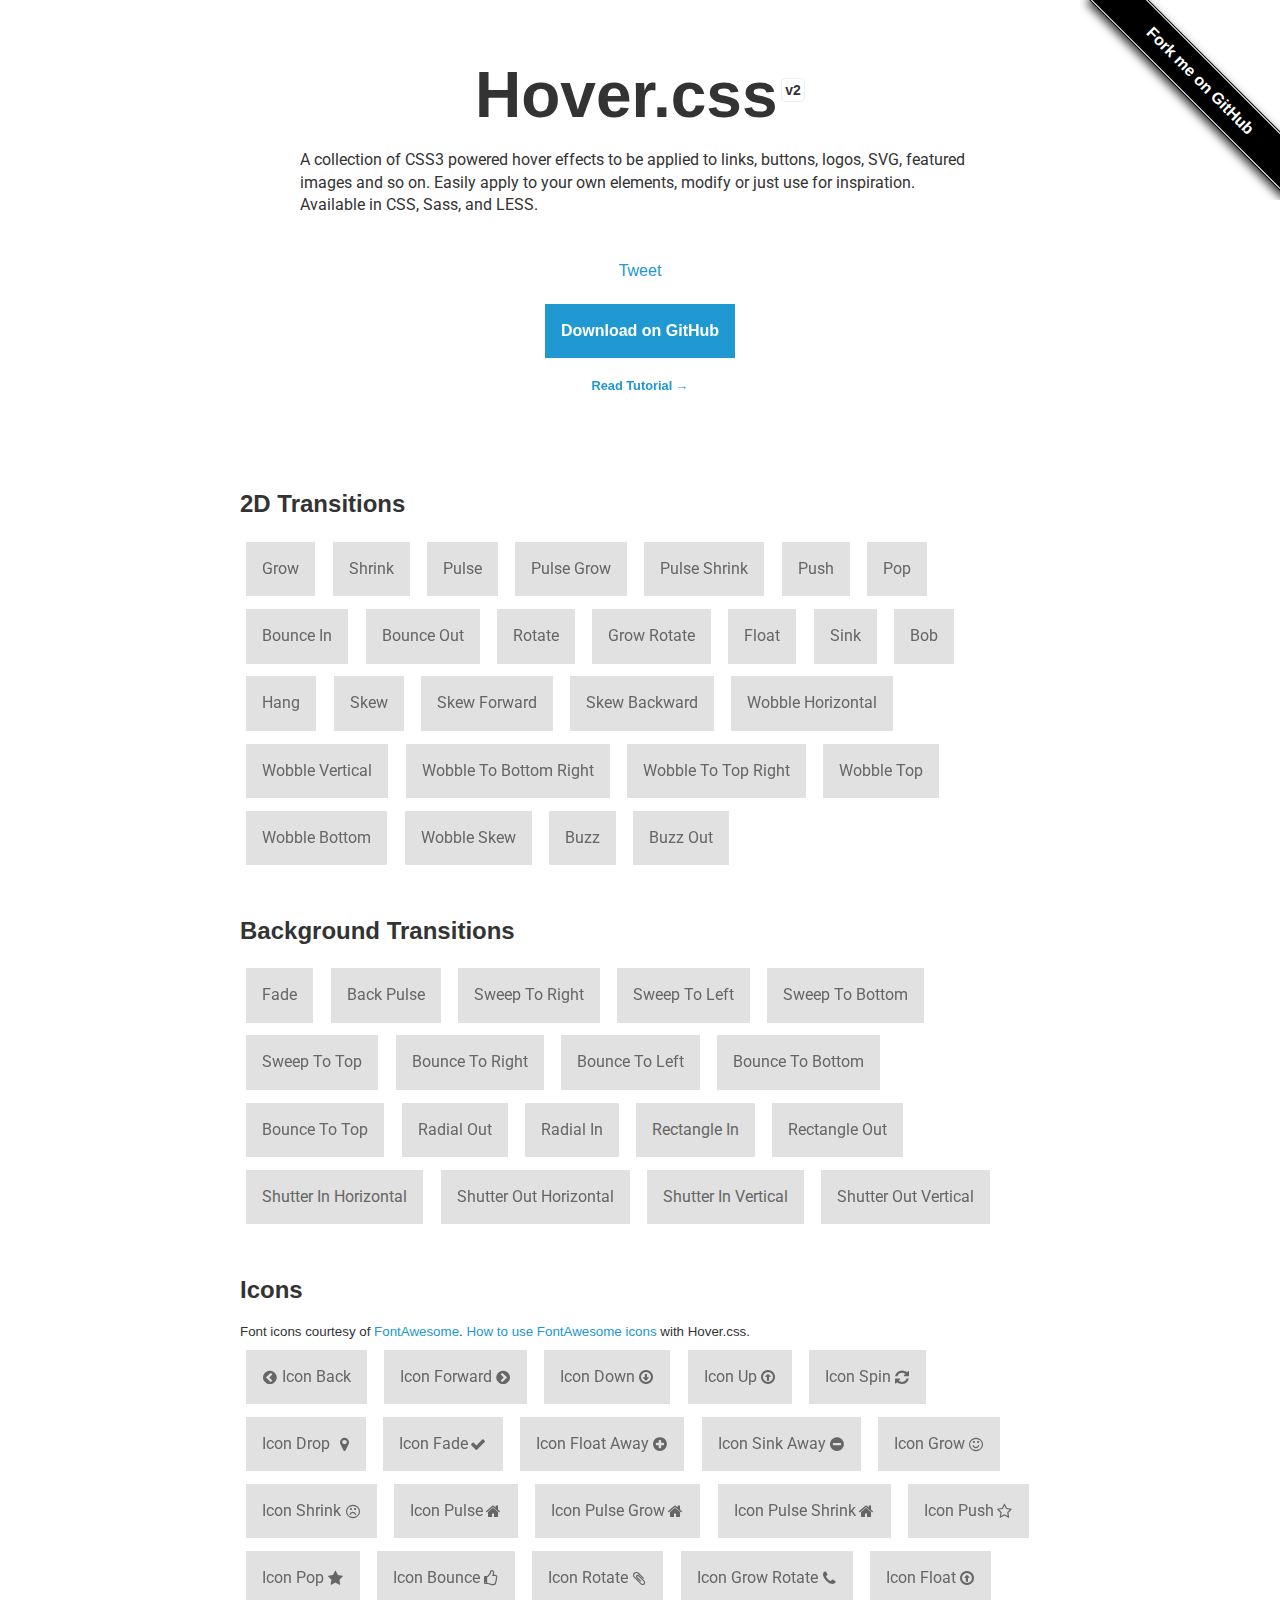
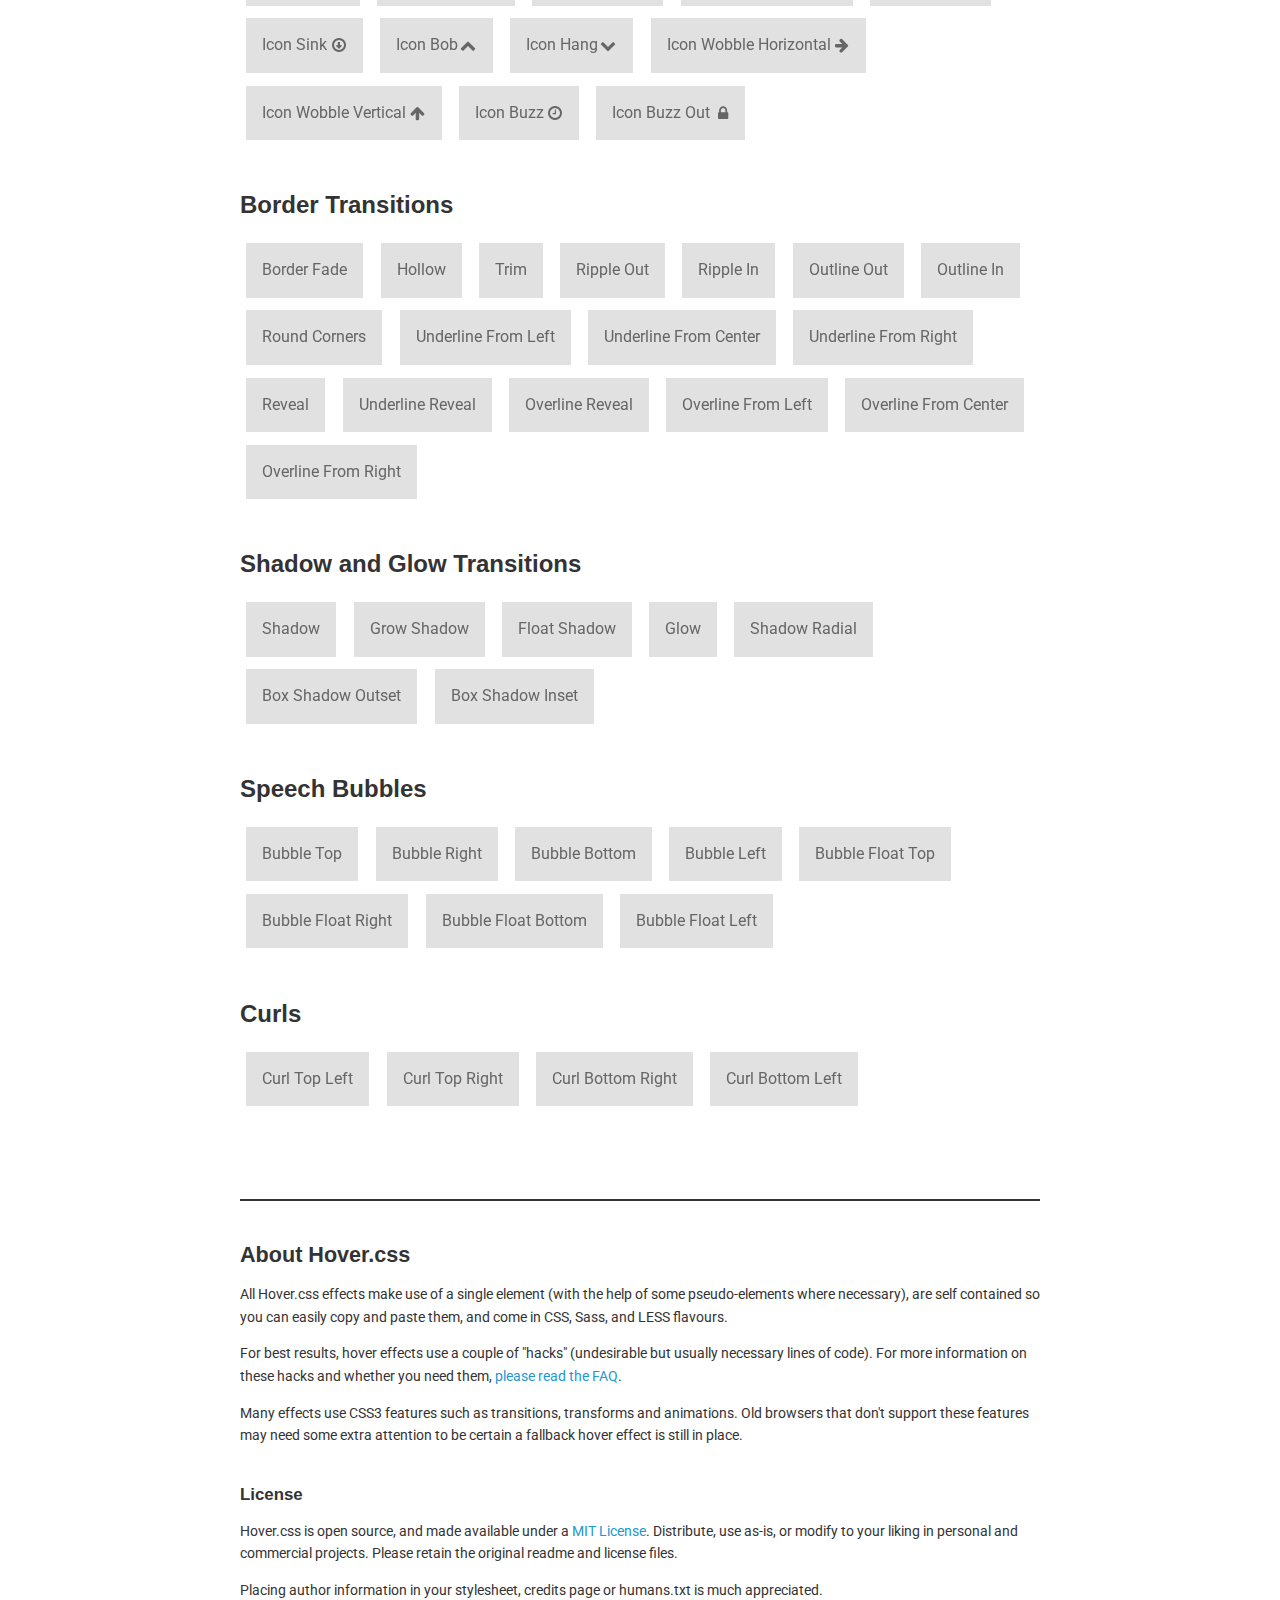
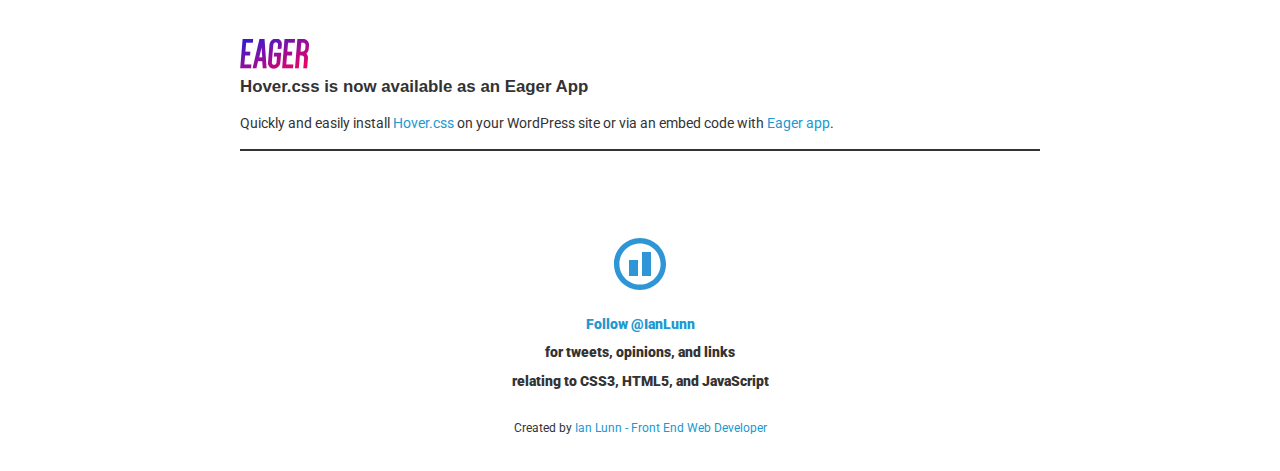
<file: components/hover/index.html>
<!DOCTYPE html>
<html lang="en">
	<head>
		<meta charset="utf-8">
		<meta property="og:image" content="http://ianlunn.github.io/Hover/hover.jpg" />
		<meta property="og:site_name" content="Hover.css"/>
		<meta property="og:title" content="Hover.css - A collection of CSS3 powered hover effects" />
		<title>Hover.css - A collection of CSS3 powered hover effects</title>
		<link href="css/demo-page.css" rel="stylesheet" media="all">
		<link href="css/hover.css" rel="stylesheet" media="all">
		<link href="//maxcdn.bootstrapcdn.com/font-awesome/4.2.0/css/font-awesome.min.css" rel="stylesheet" media="all">
	</head>
	<body>

		<!--[if lt IE 10]>
		<p class="browsehappy">You are using an <strong>outdated</strong> browser. Please <a href="http://browsehappy.com/">upgrade your browser</a> to improve your experience.</p>
		<![endif]-->

		<span id="forkongithub"><a href="https://github.com/IanLunn/Hover">Fork me on GitHub</a></span>

		<h1>Hover.css <a href="https://github.com/IanLunn/Hover/releases" class="sup" title="View release history">v2</a></h1>

		<p class="intro">A collection of CSS3 powered hover effects to be applied to links, buttons, logos, SVG, featured images and so on. Easily apply to your own elements, modify or just use for inspiration. Available in CSS, Sass, and LESS.</p>

		<div class="social aligncenter">
			<div class="social-button">
				<iframe src="http://ghbtns.com/github-btn.html?user=IanLunn&repo=Hover&type=watch&count=true" allowtransparency="true" frameborder="0" scrolling="0" width="110" height="20"></iframe>
			</div>

			<div class="social-button">
				<a href="https://twitter.com/share" class="twitter-share-button" data-related="IanLunn" data-dnt="true">Tweet</a>
			</div>

			<div class="social-button">
				<script id='fbhss98'>(function(i){var f,s=document.getElementById(i);f=document.createElement('iframe');f.src='//api.flattr.com/button/view/?uid=IanLunn&button=compact&url=http%3A%2F%2Fianlunn.github.io%2FHover%2F';f.title='Flattr';f.height=20;f.width=110;f.style.borderWidth=0;s.parentNode.insertBefore(f,s);})('fbhss98');</script>
			</div>
		</div>

		<div class="aligncenter">
			<a class="button cta hvr-float-shadow" href="https://github.com/IanLunn/Hover">Download on GitHub</a><br />
			<a class="tutorial hvr-pop" href="http://ianlunn.co.uk/articles/hover-css-tutorial-introduction/">Read Tutorial &rarr;</a>
		</div>

		<div class="effects">

			<h2>2D Transitions</h2>

			<a href="#" class="hvr-grow">Grow</a>
			<a href="#" class="hvr-shrink">Shrink</a>
			<a href="#" class="hvr-pulse">Pulse</a>
			<a href="#" class="hvr-pulse-grow">Pulse Grow</a>
			<a href="#" class="hvr-pulse-shrink">Pulse Shrink</a>
			<a href="#" class="hvr-push">Push</a>
			<a href="#" class="hvr-pop">Pop</a>
			<a href="#" class="hvr-bounce-in">Bounce In</a>
			<a href="#" class="hvr-bounce-out">Bounce Out</a>
			<a href="#" class="hvr-rotate">Rotate</a>
			<a href="#" class="hvr-grow-rotate">Grow Rotate</a>
			<a href="#" class="hvr-float">Float</a>
			<a href="#" class="hvr-sink">Sink</a>
			<a href="#" class="hvr-bob">Bob</a>
			<a href="#" class="hvr-hang">Hang</a>
			<a href="#" class="hvr-skew">Skew</a>
			<a href="#" class="hvr-skew-forward">Skew Forward</a>
			<a href="#" class="hvr-skew-backward">Skew Backward</a>
			<a href="#" class="hvr-wobble-horizontal">Wobble Horizontal</a>
			<a href="#" class="hvr-wobble-vertical">Wobble Vertical</a>
			<a href="#" class="hvr-wobble-to-bottom-right">Wobble To Bottom Right</a>
			<a href="#" class="hvr-wobble-to-top-right">Wobble To Top Right</a>
			<a href="#" class="hvr-wobble-top">Wobble Top</a>
			<a href="#" class="hvr-wobble-bottom">Wobble Bottom</a>
			<a href="#" class="hvr-wobble-skew">Wobble Skew</a>
			<a href="#" class="hvr-buzz">Buzz</a>
			<a href="#" class="hvr-buzz-out">Buzz Out</a>


			<h2>Background Transitions</h2>

			<a href="#" class="hvr-fade">Fade</a>
			<a href="#" class="hvr-back-pulse">Back Pulse</a>
			<a href="#" class="hvr-sweep-to-right">Sweep To Right</a>
			<a href="#" class="hvr-sweep-to-left">Sweep To Left</a>
			<a href="#" class="hvr-sweep-to-bottom">Sweep To Bottom</a>
			<a href="#" class="hvr-sweep-to-top">Sweep To Top</a>
			<a href="#" class="hvr-bounce-to-right">Bounce To Right</a>
			<a href="#" class="hvr-bounce-to-left">Bounce To Left</a>
			<a href="#" class="hvr-bounce-to-bottom">Bounce To Bottom</a>
			<a href="#" class="hvr-bounce-to-top">Bounce To Top</a>
			<a href="#" class="hvr-radial-out">Radial Out</a>
			<a href="#" class="hvr-radial-in">Radial In</a>
			<a href="#" class="hvr-rectangle-in">Rectangle In</a>
			<a href="#" class="hvr-rectangle-out">Rectangle Out</a>
			<a href="#" class="hvr-shutter-in-horizontal">Shutter In Horizontal</a>
			<a href="#" class="hvr-shutter-out-horizontal">Shutter Out Horizontal</a>
			<a href="#" class="hvr-shutter-in-vertical">Shutter In Vertical</a>
			<a href="#" class="hvr-shutter-out-vertical">Shutter Out Vertical</a>


			<h2>Icons</h2>

			<small>Font icons courtesy of <a href="https://fortawesome.github.io/Font-Awesome/">FontAwesome</a>. <a href="https://github.com/IanLunn/Hover/#using-fontawesome-with-icon-effects">How to use FontAwesome icons</a> with Hover.css.</small>

			<a href="#" class="hvr-icon-back">Icon Back</a>
			<a href="#" class="hvr-icon-forward">Icon Forward</a>
			<a href="#" class="hvr-icon-down">Icon Down</a>
			<a href="#" class="hvr-icon-up">Icon Up</a>
			<a href="#" class="hvr-icon-spin">Icon Spin</a>
			<a href="#" class="hvr-icon-drop">Icon Drop</a>
			<a href="#" class="hvr-icon-fade">Icon Fade</a>
			<a href="#" class="hvr-icon-float-away">Icon Float Away</a>
			<a href="#" class="hvr-icon-sink-away">Icon Sink Away</a>
			<a href="#" class="hvr-icon-grow">Icon Grow</a>
			<a href="#" class="hvr-icon-shrink">Icon Shrink</a>
			<a href="#" class="hvr-icon-pulse">Icon Pulse</a>
			<a href="#" class="hvr-icon-pulse-grow">Icon Pulse Grow</a>
			<a href="#" class="hvr-icon-pulse-shrink">Icon Pulse Shrink</a>
			<a href="#" class="hvr-icon-push">Icon Push</a>
			<a href="#" class="hvr-icon-pop">Icon Pop</a>
			<a href="#" class="hvr-icon-bounce">Icon Bounce</a>
			<a href="#" class="hvr-icon-rotate">Icon Rotate</a>
			<a href="#" class="hvr-icon-grow-rotate">Icon Grow Rotate</a>
			<a href="#" class="hvr-icon-float">Icon Float</a>
			<a href="#" class="hvr-icon-sink">Icon Sink</a>
			<a href="#" class="hvr-icon-bob">Icon Bob</a>
			<a href="#" class="hvr-icon-hang">Icon Hang</a>
			<a href="#" class="hvr-icon-wobble-horizontal">Icon Wobble Horizontal</a>
			<a href="#" class="hvr-icon-wobble-vertical">Icon Wobble Vertical</a>
			<a href="#" class="hvr-icon-buzz">Icon Buzz</a>
			<a href="#" class="hvr-icon-buzz-out">Icon Buzz Out</a>


			<h2>Border Transitions</h2>

			<a href="#" class="hvr-border-fade">Border Fade</a>
			<a href="#" class="hvr-hollow">Hollow</a>
			<a href="#" class="hvr-trim">Trim</a>
			<a href="#" class="hvr-ripple-out">Ripple Out</a>
			<a href="#" class="hvr-ripple-in">Ripple In</a>
			<a href="#" class="hvr-outline-out">Outline Out</a>
			<a href="#" class="hvr-outline-in">Outline In</a>
			<a href="#" class="hvr-round-corners">Round Corners</a>
			<a href="#" class="hvr-underline-from-left">Underline From Left</a>
			<a href="#" class="hvr-underline-from-center">Underline From Center</a>
			<a href="#" class="hvr-underline-from-right">Underline From Right</a>
			<a href="#" class="hvr-reveal">Reveal</a>
			<a href="#" class="hvr-underline-reveal">Underline Reveal</a>
			<a href="#" class="hvr-overline-reveal">Overline Reveal</a>
			<a href="#" class="hvr-overline-from-left">Overline From Left</a>
			<a href="#" class="hvr-overline-from-center">Overline From Center</a>
			<a href="#" class="hvr-overline-from-right">Overline From Right</a>


			<h2>Shadow and Glow Transitions</h2>

			<a href="#" class="hvr-shadow">Shadow</a>
			<a href="#" class="hvr-grow-shadow">Grow Shadow</a>
			<a href="#" class="hvr-float-shadow">Float Shadow</a>
			<a href="#" class="hvr-glow">Glow</a>
			<a href="#" class="hvr-shadow-radial">Shadow Radial</a>
			<a href="#" class="hvr-box-shadow-outset">Box Shadow Outset</a>
			<a href="#" class="hvr-box-shadow-inset">Box Shadow Inset</a>


			<h2>Speech Bubbles</h2>

			<a href="#" class="hvr-bubble-top">Bubble Top</a>
			<a href="#" class="hvr-bubble-right">Bubble Right</a>
			<a href="#" class="hvr-bubble-bottom">Bubble Bottom</a>
			<a href="#" class="hvr-bubble-left">Bubble Left</a>
			<a href="#" class="hvr-bubble-float-top">Bubble Float Top</a>
			<a href="#" class="hvr-bubble-float-right">Bubble Float Right</a>
			<a href="#" class="hvr-bubble-float-bottom">Bubble Float Bottom</a>
			<a href="#" class="hvr-bubble-float-left">Bubble Float Left</a>


			<h2>Curls</h2>

			<a href="#" class="hvr-curl-top-left">Curl Top Left</a>
			<a href="#" class="hvr-curl-top-right">Curl Top Right</a>
			<a href="#" class="hvr-curl-bottom-right">Curl Bottom Right</a>
			<a href="#" class="hvr-curl-bottom-left">Curl Bottom Left</a>
		</div>


		<div class="footer">
			<div class="about">
				<h2>About Hover.css</h2>

				<p>All Hover.css effects make use of a single element (with the help of some pseudo-elements where necessary), are self contained so you can easily copy and paste them, and come in CSS, Sass, and LESS flavours.</p>

				<p>For best results, hover effects use a couple of "hacks" (undesirable but usually necessary lines of code). For more information on these hacks and whether you need them, <a href="https://github.com/IanLunn/Hover/wiki/Hacks-Explained">please read the FAQ</a>.</p>

				<p>Many effects use CSS3 features such as transitions, transforms and animations. Old browsers that don't support these features may need some extra attention to be certain a fallback hover effect is still in place.</p>

				<br />
				<h3>License</h3>

				<p>Hover.css is open source, and made available under a <a href="http://www.opensource.org/licenses/mit-license.php">MIT License</a>. Distribute, use as-is, or modify to your liking in personal and commercial projects. Please retain the original readme and license files.

				<p>Placing author information in your stylesheet, credits page or humans.txt is much appreciated.</p>

				<br />
				<img src="eager.jpg" alt="Eager App" />
				<h3>Hover.css is now available as an Eager App</h3>
				<p>Quickly and easily install <a href="https://eager.io/app/AN_LdP2tOk0f">Hover.css</a> on your WordPress site or via an embed code with <a href="https://eager.io/">Eager app</a>.</p>
			</div>

			<div class="author">

				<div class="ild-ident">

					<!-- "IL" logo Copyright (c) Ian Lunn Design Limited 2015 -->
					<a href="http://ianlunn.co.uk/" title="Visit portfolio of Ian Lunn">

						<svg onmouseenter="el=this;el.classList.add('active');setTimeout(function(){el.classList.remove('active')},600);" xmlns="http://www.w3.org/2000/svg" width="52" height="52" viewBox="0 0 52 52">
							<g class="circle-holder">
								<path class="circle" fill="#2E96D6" d="M5.4 26c0-11.4 9.2-20.6 20.6-20.6s20.6 9.2 20.6 20.6c0 11.4-9.2 20.6-20.6 20.6s-20.6-9.2-20.6-20.6zm-5.4 0c0 14.4 11.6 26 26 26s26-11.6 26-26-11.6-26-26-26-26 11.6-26 26z"/>
							</g>
							<path class="i" fill="#2E96D6" d="M15 22h9v16h-9v-16z"/>
							<path class="l" fill="#2E96D6" d="M28 14h9v24h-9v-24z"/>
						</svg>
					</a>
				</div>

				<p class="follow"><a href="https://twitter.com/IanLunn" class="twitter-follow-button" data-show-count="false" data-dnt="true" data-size="large">Follow @IanLunn</a> for tweets, opinions,  and links<br /> relating to CSS3, HTML5, and JavaScript</p>
				<p class="credit">Created by <a href="http://ianlunn.co.uk/" title="Visit portfolio of Ian Lunn">Ian Lunn - Front End Web Developer</a></p>
			</div>
		</div>

		<script>
			/**
			 * Used to demonstrate Hover.css only. Not required when adding
			 * Hover.css to your own pages. Prevents a link from being
			 * navigated and gaining focus.
			 */
			var effects = document.querySelectorAll('.effects')[0];

			effects.addEventListener('click', function(e) {

				if (e.target.className.indexOf('hvr') > -1) {
					e.preventDefault();
					e.target.blur();

				}
			});
		</script>

		<script>!function(d,s,id){var js,fjs=d.getElementsByTagName(s)[0],p=/^http:/.test(d.location)?'http':'https';if(!d.getElementById(id)){js=d.createElement(s);js.id=id;js.src=p+'://platform.twitter.com/widgets.js';fjs.parentNode.insertBefore(js,fjs);}}(document, 'script', 'twitter-wjs');</script>

		<script>
		  (function(i,s,o,g,r,a,m){i['GoogleAnalyticsObject']=r;i[r]=i[r]||function(){
		  (i[r].q=i[r].q||[]).push(arguments)},i[r].l=1*new Date();a=s.createElement(o),
		  m=s.getElementsByTagName(o)[0];a.async=1;a.src=g;m.parentNode.insertBefore(a,m)
		  })(window,document,'script','//www.google-analytics.com/analytics.js','ga');

		  ga('create', 'UA-11991680-4', 'ianlunn.github.io');
		  ga('send', 'pageview');
		</script>
	</body>
</html>
</file>
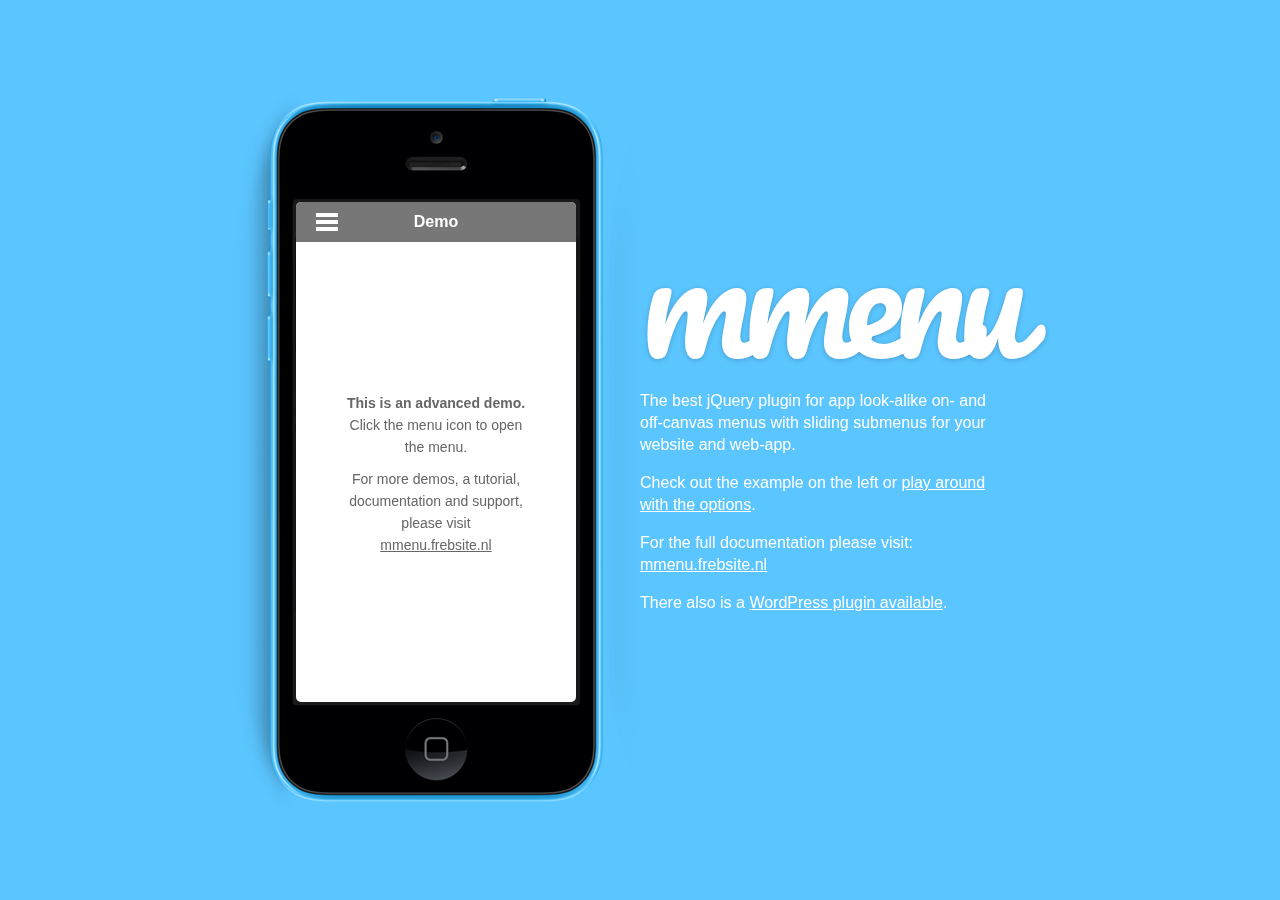
<file: components/jQuery.mmenu/index.html>
<!DOCTYPE html>
<html>
	<head>
		<meta charset="utf-8" />
		<meta name="author" content="www.frebsite.nl" />
		<meta content="width=600px user-scalable=yes" name="viewport" />
		<meta name="robots" content="noindex, nofollow" />

		<title>jQuery.mmenu, app look-alike menus with sliding submenus.</title>

		<link type="text/css" rel="stylesheet" href="http://fonts.googleapis.com/css?family=Pacifico" />
		<link type="text/css" rel="stylesheet" href="demo/css/site.css" />
	</head>
	<body>
		<div id="wrapper">
			<div class="phone">
				<iframe name="phone" src="demo/advanced.html" frameborder="0" width="320" height="480"></iframe>
			</div>
			<div id="page">
				<h1>mmenu</h1>
				<p>The best jQuery plugin for app look-alike on- and off-canvas menus with sliding submenus for your website and web-app.</p>
				<p>Check out the example on the left or <a href="http://mmenu.frebsite.nl/examples.html" target="_blank">play around with the options</a>.</p>
				<p>For the full documentation please visit: <a href="http://mmenu.frebsite.nl" target="_blank">mmenu.frebsite.nl</a></p>
				<p>There also is a <a href="http://mmenu.frebsite.nl/wordpress-plugin.html">WordPress plugin available</a>.</p>
			</div>
		</div>
	</body>
</html>
</file>
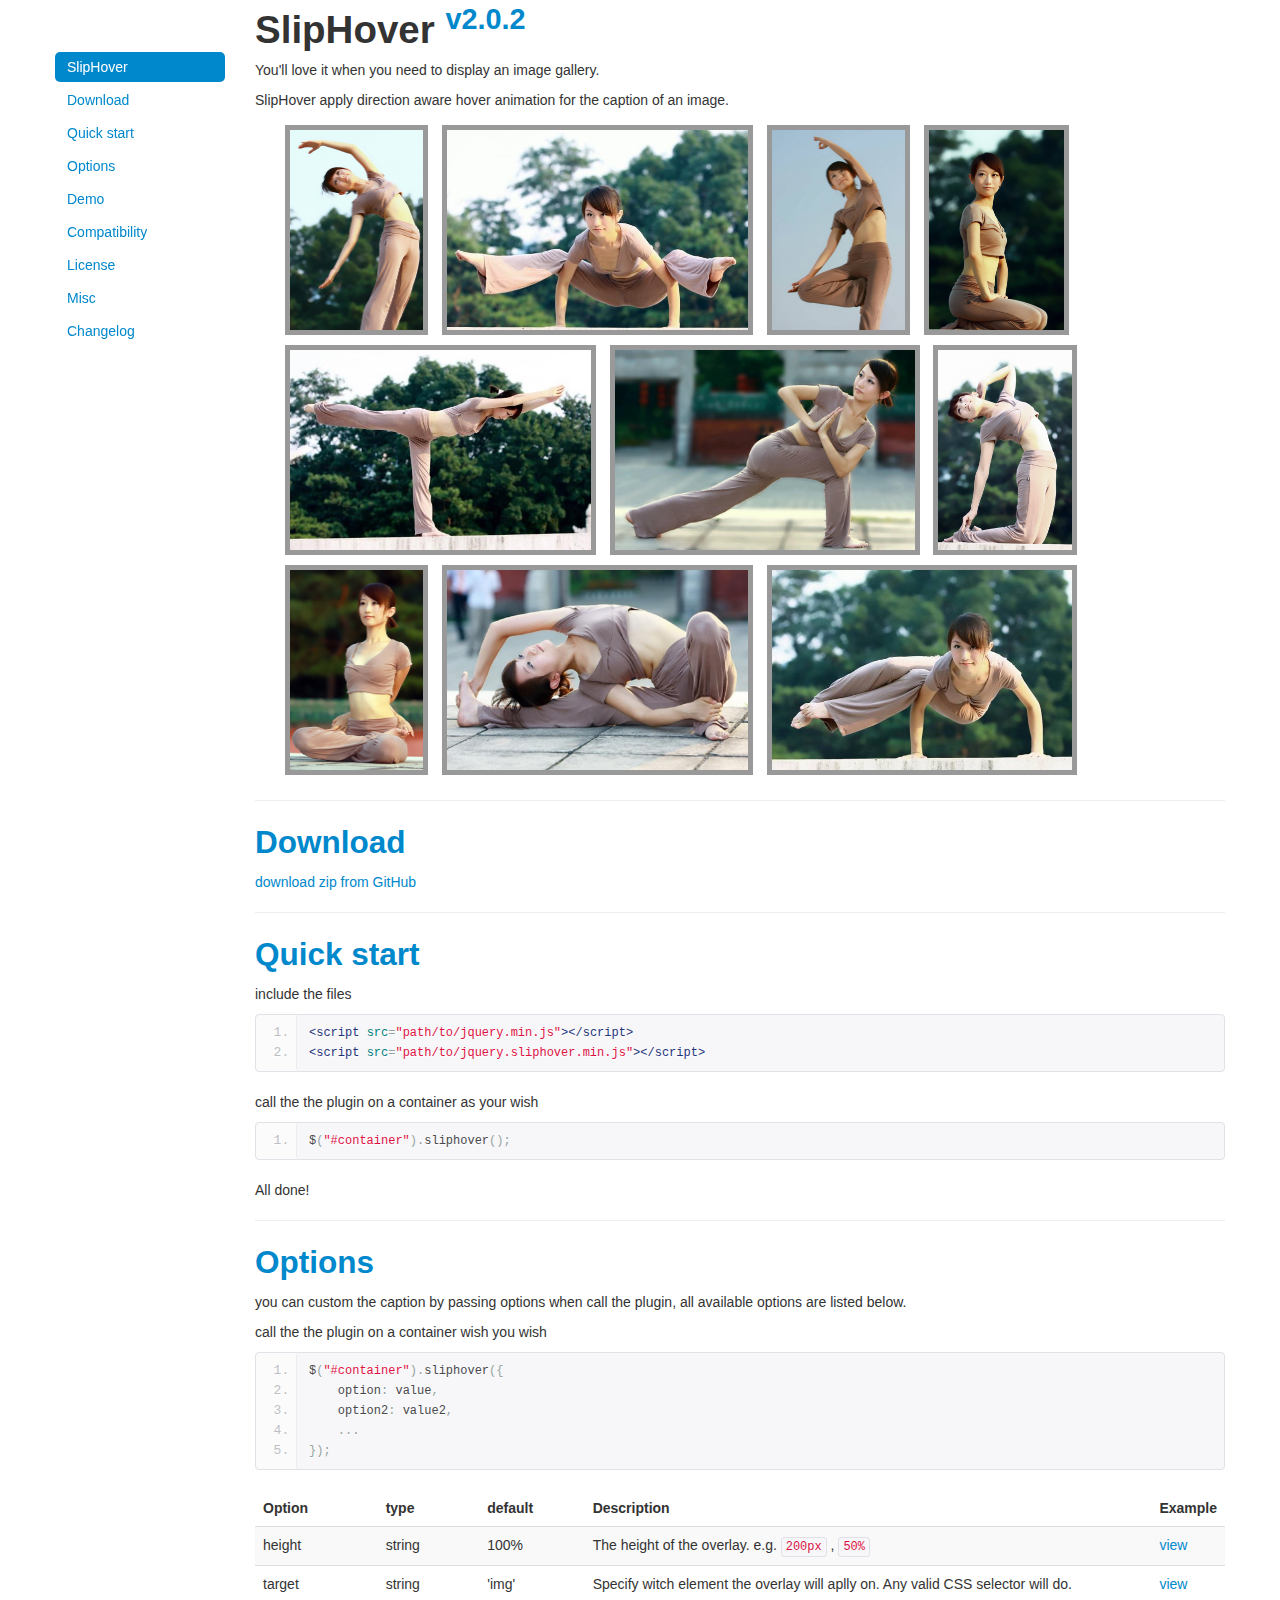
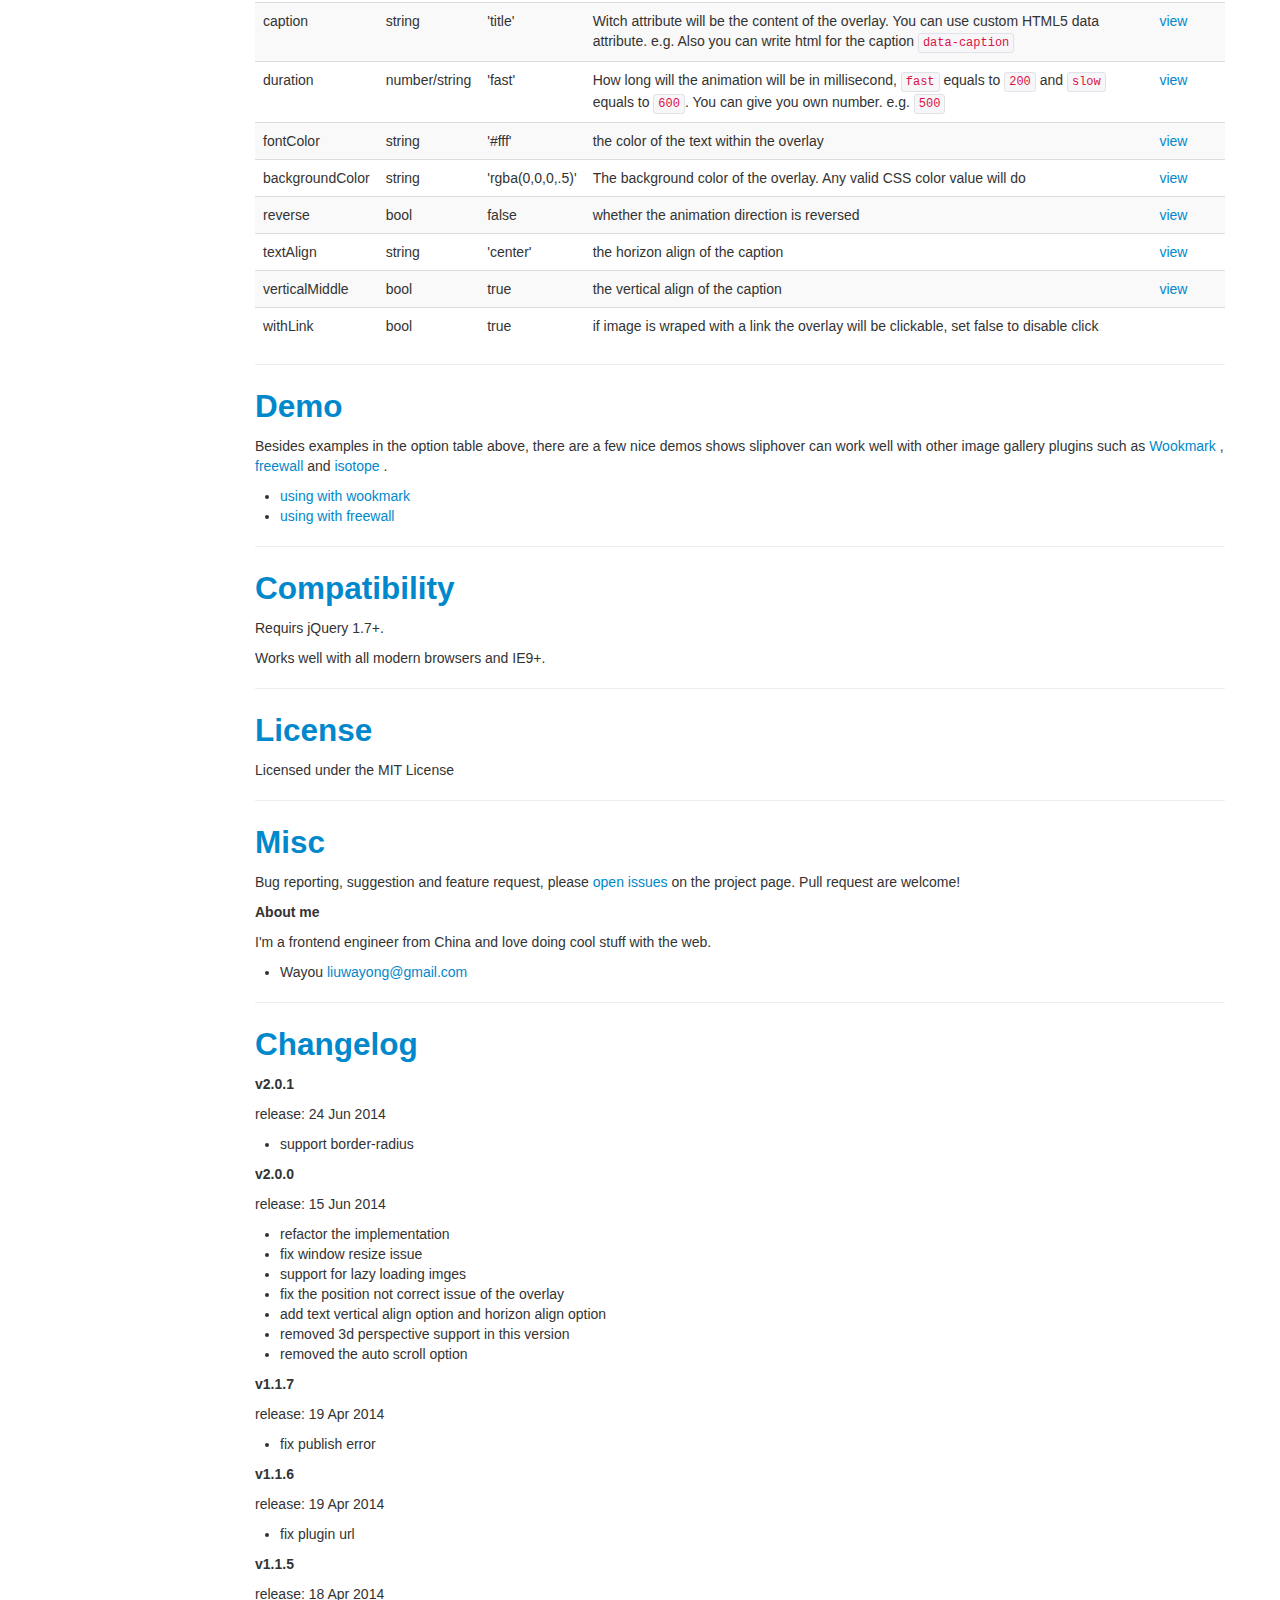
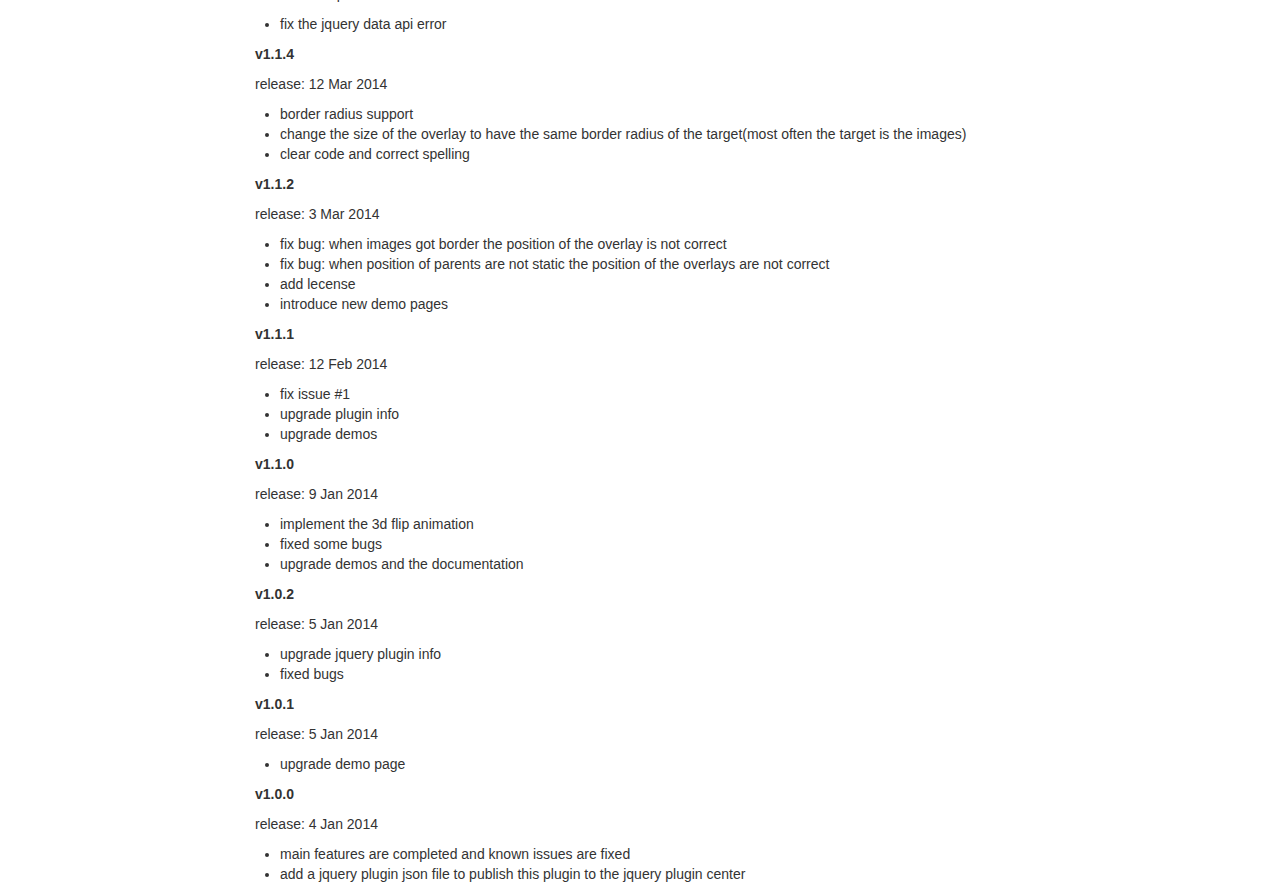
<file: components/sliphover/demo/index.html>
<!DOCTYPE html>
<html>
  <head>
    <meta charset="utf8">
    <title>sliphover</title>
    <link rel="stylesheet" href="css/bootstrap.min.css">
    <link rel="stylesheet" href="css/bootstrap-responsive.min.css">
    <link rel="stylesheet" href="css/font-awesome.min.css">
    <link rel="stylesheet" href="css/prettify.css">
    <link rel="stylesheet" href="css/docs.css">
    <link rel="stylesheet" href="css/main.css">
  </head>
</html>
<body data-spy="scroll" data-target="#docs-navbar" data-offset="81">
  <div class="container">
    <div class="row">
      <div class="span2">
        <div id="docs-navbar" data-spy="affix">
          <div class="row">
            <div class="span2">
              <ul class="nav nav-pills nav-stacked">
<li class="active"><a href="#sliphover">SlipHover</a></li>
<li><a href="#download">Download</a></li>
<li><a href="#quick-start">Quick start</a></li>
<li><a href="#options">Options</a></li>
<li><a href="#demo">Demo</a></li>
<li><a href="#compatibility">Compatibility</a></li>
<li><a href="#license">License</a></li>
<li><a href="#misc">Misc</a></li>
<li><a href="#changelog">Changelog</a></li>

              </ul>
              <iframe src="http://ghbtns.com/github-btn.html?user=wayou&repo=sliphover&type=watch&count=true"
  allowtransparency="true" frameborder="0" scrolling="0" width="110" height="20"></iframe>
              <br>
              <!--  <small class="muted"> <span class="heart">&#9829;</span> buy me cup of <a href="https://github.com/wayou/SlipHover">coffee</a></small> -->
            </div>
          </div>
        </div>
      </div>
      <div class="span10"><h1 id="sliphover-sup-v2-0-0-https-npmjs-org-package-readme-docs-sup-">SlipHover <sup><a href="https://github.com/wayou/SlipHover/releases/tag/v2.0.2">v2.0.2</a></sup></h1>
<p>You&#39;ll love it when you need to display an image gallery.</p>
<p>SlipHover apply direction aware hover animation for the caption of an image.</p>

<!-- demo begin -->
<div class="demo" id="sliphover">
  <ul>
    <li>
                    <a href="#"><img src="img/1.jpg" title="this is a normal caption" /></a>
                </li>
                <li>
                <a href="#" >
                    <img src="img/2.jpg" title="description goes here" />
                </a>
                </li>
                <li>
                <a href="#">
                    <img src="img/3.jpg" title="with html, you can put <a href='#'>link</a> , <input type='button' value='button'> or any other element you want" />
                </a>
                </li>
                <li>
                <a href="#">
                    <img src="img/4.jpg" title="description for this image" />
                </a>
                </li>
                <li>
                <a href="#">
                    <img src="img/5.jpg" title="description for this image" />
                </a>
                </li>
                <li>
                <a href="#">
                    <img src="img/6.jpg" title="description for this image" />
                </a>
                </li>
                <li>
                <a href="#">
                    <img src="img/7.jpg" title="description for this image" />
                </a>
                </li>
                <li>
                <a href="#">
                    <img src="img/8.jpg" title="description for this image" />
                </a>
                </li>
                <li>
                <a href="#">
                    <img src="img/9.jpg" title="description for this image" />
                </a>
                </li>
                 <li>
                 <a href="#">
                    <img src="img/10.jpg" title="description for this image" />
                 </a>
                </li>
  </ul>
</div>
<!-- demo end -->

<hr><h2 id="download"><a href="#download" name="download" id="download">Download</a></h2>
<p><a href="https://github.com/Wayou/SlipHover/zipball/master">download zip from GitHub</a></p>
<hr><h2 id="quick-start"><a href="#quick-start" name="quick-start" id="quick-start">Quick start</a></h2>
<p>include the files</p>
<pre class="prettyprint linenums"><code class="lang-html">&lt;script src=&quot;path/to/jquery.min.js&quot;&gt;&lt;/script&gt;
&lt;script src=&quot;path/to/jquery.sliphover.min.js&quot;&gt;&lt;/script&gt;</code></pre>
<p>call the the plugin on a container as your wish</p>
<pre class="prettyprint linenums"><code class="lang-js">$(&quot;#container&quot;).sliphover();</code></pre>
<p>All done!</p>
<hr><h2 id="options"><a href="#options" name="options" id="options">Options</a></h2>
<p>you can custom the caption by passing options when call the plugin, all available options are listed below.</p>
<p>call the the plugin on a container wish you wish</p>
<pre class="prettyprint linenums"><code class="lang-js">$(&quot;#container&quot;).sliphover({
    option: value,
    option2: value2,
    ...
});</code></pre>
<table class="table table-striped table-hover">
<thead>
<tr>
<th>Option</th>
<th>type</th>
<th>default</th>
<th>Description</th>
<th>Example</th>
</tr>
</thead>
<tbody>
<tr>
<td>height</td>
<td>string</td>
<td>100%</td>
<td>The height of the overlay. e.g. <code>200px</code> , <code>50%</code> </td>
<td><a href="./height.html">view</a></td>
</tr>
<tr>
<td>target</td>
<td>string</td>
<td>&#39;img&#39;</td>
<td>Specify witch element the overlay will aplly on. Any valid CSS selector will do.</td>
<td><a href="./target.html">view</a></td>
</tr>
<tr>
<td>caption</td>
<td>string</td>
<td>&#39;title&#39;</td>
<td>Witch attribute will be the content of the overlay. You can use custom HTML5 data attribute. e.g. Also you can write html for the caption  <code>data-caption</code> </td>
<td><a href="./caption.html">view</a></td>
</tr>
<tr>
<td>duration</td>
<td>number/string</td>
<td>&#39;fast&#39;</td>
<td>How long will the animation will be in millisecond, <code>fast</code> equals to <code>200</code> and <code>slow</code> equals to <code>600</code>. You can give you own number. e.g. <code>500</code> </td>
<td><a href="./duration.html">view</a></td>
</tr>
<tr>
<td>fontColor</td>
<td>string</td>
<td>&#39;#fff&#39;</td>
<td>the color of the text within the overlay</td>
<td><a href="./fontcolor.html">view</a></td>
</tr>
<tr>
<td>backgroundColor</td>
<td>string</td>
<td>&#39;rgba(0,0,0,.5)&#39;</td>
<td>The background color of the overlay. Any valid CSS color value will do</td>
<td><a href="./backgroundcolor.html">view</a></td>
</tr>
<tr>
<td>reverse</td>
<td>bool</td>
<td>false</td>
<td>whether the animation direction is reversed</td>
<td><a href="./reverse.html">view</a></td>
</tr>
<tr>
<td>textAlign</td>
<td>string</td>
<td>&#39;center&#39;</td>
<td>the horizon align of the caption</td>
<td><a href="./textalign.html">view</a></td>
</tr>
<tr>
<td>verticalMiddle</td>
<td>bool</td>
<td>true</td>
<td>the vertical align of the caption</td>
<td><a href="./textalign.html">view</a></td>
</tr>
<tr>
<td>withLink</td>
<td>bool</td>
<td>true</td>
<td>if image is wraped with a link the overlay will be clickable, set false to disable click</td>
<td></td>
</tr>
</tbody>
</table>

<hr><h2 id="demo"><a href="#demo" name="demo" id="demo">Demo</a></h2>
<p>Besides examples in the option table above, there are a few nice demos shows sliphover can work well with other image gallery plugins such as <a href="http://www.wookmark.com/jquery-plugin">Wookmark</a> , <a href="http://vnjs.net/www/project/freewall/">freewall</a> and <a href="http://isotope.metafizzy.co/">isotope</a> .</p>
<ul>
<li><a href="./wookmark.html">using with wookmark</a></li>
<li><a href="./freewall.html">using with freewall</a></li>
</ul>
<hr><h2 id="compatibility"><a href="#compatibility" name="compatibility" id="compatibility">Compatibility</a></h2>
<p>Requirs jQuery 1.7+.</p>
<p>Works well with all modern browsers and IE9+.</p>
<hr><h2 id="license"><a href="#license" name="license" id="license">License</a></h2>
<p>Licensed under the MIT License</p>
<hr><h2 id="misc"><a href="#misc" name="misc" id="misc">Misc</a></h2>
<p>Bug reporting, suggestion and feature request, please <a href="https://github.com/wayou/SlipHover/issues/new">open issues</a> on the project page.
Pull request are welcome!</p>
<p><strong>About me</strong></p>
<p>I&#39;m a frontend engineer from China and love doing cool stuff with the web. </p>
<ul>
<li>Wayou <a href="&#x6d;&#x61;&#105;&#108;&#116;&#x6f;&#58;&#108;&#105;&#117;&#x77;&#97;&#x79;&#x6f;&#x6e;&#103;&#x40;&#x67;&#109;&#x61;&#105;&#108;&#46;&#x63;&#x6f;&#x6d;">&#108;&#105;&#117;&#x77;&#97;&#x79;&#x6f;&#x6e;&#103;&#x40;&#x67;&#109;&#x61;&#105;&#108;&#46;&#x63;&#x6f;&#x6d;</a></li>
</ul>
<hr><h2 id="changelog"><a href="#changelog" name="changelog" id="changelog">Changelog</a></h2>
<p><strong>v2.0.1</strong></p>
<p>release: 24 Jun 2014</p>
<ul>
<li>support border-radius</li>
</ul>
<p><strong>v2.0.0</strong></p>
<p>release: 15 Jun 2014</p>
<ul>
<li>refactor the implementation</li>
<li>fix window resize issue</li>
<li>support for lazy loading imges</li>
<li>fix the position not correct issue of the overlay</li>
<li>add text vertical align option and horizon align option</li>
<li>removed 3d perspective support in this version</li>
<li>removed the auto scroll option</li>
</ul>
<p><strong>v1.1.7</strong></p>
<p>release: 19 Apr 2014</p>
<ul>
<li>fix publish error</li>
</ul>
<p><strong>v1.1.6</strong></p>
<p>release: 19 Apr 2014</p>
<ul>
<li>fix plugin url</li>
</ul>
<p><strong>v1.1.5</strong></p>
<p>release: 18 Apr 2014</p>
<ul>
<li>fix the jquery data api error</li>
</ul>
<p><strong>v1.1.4</strong></p>
<p>release: 12 Mar 2014</p>
<ul>
<li>border radius support</li>
<li>change the size of the overlay to have the same border radius of the target(most often the target is the images)</li>
<li>clear code and correct spelling</li>
</ul>
<p><strong>v1.1.2</strong></p>
<p>release: 3 Mar 2014</p>
<ul>
<li>fix bug: when images got border the position of the overlay is not correct</li>
<li>fix bug: when position of parents are not static the position of the overlays are not correct</li>
<li>add lecense</li>
<li>introduce new demo pages</li>
</ul>
<p><strong>v1.1.1</strong></p>
<p>release: 12 Feb 2014</p>
<ul>
<li>fix issue #1</li>
<li>upgrade plugin info</li>
<li>upgrade demos</li>
</ul>
<p><strong>v1.1.0</strong></p>
<p>release: 9 Jan 2014</p>
<ul>
<li>implement the 3d flip animation</li>
<li>fixed some bugs</li>
<li>upgrade demos and the documentation</li>
</ul>
<p><strong>v1.0.2</strong></p>
<p>release: 5 Jan 2014</p>
<ul>
<li>upgrade jquery plugin info</li>
<li>fixed bugs</li>
</ul>
<p><strong>v1.0.1</strong></p>
<p>release: 5 Jan 2014</p>
<ul>
<li>upgrade demo page</li>
</ul>
<p><strong>v1.0.0</strong></p>
<p>release: 4 Jan 2014</p>
<ul>
<li>main features are completed and known issues are fixed</li>
<li>add a jquery plugin json file to publish this plugin to the jquery plugin center</li>
</ul>

      </div>
    </div>
  </div>
  <script src="js/vendor/jquery.min.js"></script>
  <script src="js/vendor/bootstrap.min.js"></script>
  <script src="js/vendor/prettify.js"></script>
  <script src="js/vendor/jquery.ba-hashchange.js"></script>
  <script src="js/vendor/jquery.scrollTo.js"></script>
  <script src="js/vendor/bootstrap-adjust-hash.js"></script>
  <script src="js/jquery.sliphover.min.js"></script>
  <script src="js/main.js"></script>

  <script>
  (function(i,s,o,g,r,a,m){i['GoogleAnalyticsObject']=r;i[r]=i[r]||function(){
  (i[r].q=i[r].q||[]).push(arguments)},i[r].l=1*new Date();a=s.createElement(o),
  m=s.getElementsByTagName(o)[0];a.async=1;a.src=g;m.parentNode.insertBefore(a,m)
  })(window,document,'script','//www.google-analytics.com/analytics.js','ga');

  ga('create', 'UA-46794744-6', 'auto');
  ga('send', 'pageview');

</script>
</body>
</file>
<file: components/hover/css/demo-page.css>
/*
 * Hover.css - Demo Page
 * Author: Ian Lunn @IanLunn
 * Author URL: http://ianlunn.co.uk/
 * Github: https://github.com/IanLunn/Hover

 * Made available under a MIT License:
 * http://www.opensource.org/licenses/mit-license.php

 * Hover.css Copyright Ian Lunn 2014.
 */

/**
 * The following are default styles for the demo page,
 * you don't need to include these on your own site.
 */

@import url(http://fonts.googleapis.com/css?family=Roboto);

body {
  margin: 0 auto;
  max-width: 800px;
  padding: 40px 20px 20px 20px;
  font-family: sans-serif;
  color: #333;
  line-height: 140%;
}

.browsehappy {
    position: absolute;
    top: 0;
    right: 0;
    left: 0;
    padding: 1em;
    background: black;
    color: white;
    text-align: center;
}

img {
  border: none;
}

small {
    display: block;
}

p,
[class^="hvr-"] {
    font-family: 'Roboto', sans-serif;
}

[class^="hvr-"] {
  /*display: inline-block;*/
  /*vertical-align: middle;*/
  margin: .4em;
  padding: 1em;
  cursor: pointer;
  background: #e1e1e1;
  text-decoration: none;
  color: #666;
  /* Prevent highlight colour when element is tapped */
  -webkit-tap-highlight-color: rgba(0,0,0,0);
}

.aligncenter {
  text-align: center;
}

.sup {
    vertical-align: super;
    margin-left: -1em;
    padding: .21875em;
    line-height: 100%;
    font-size: .21875em;
    border: #eee solid 1px;
    border-radius: 4px;
    color: inherit;
}

.sup:hover {
    background: #eee;
}

a {
    color: #2098D1;
    text-decoration: none;
}

.footer a:hover,
.tutorial:hover {
    color: #207AD1;
}

.tutorial {
  display: inline-block;
  font-size: .8em;
  font-weight: bold;
}

.tutorial:hover,
.tutorial:focus,
.tutorial:active {
  text-decoration: none;
}

.intro {
  max-width: 680px;
  margin: 20px auto 0 auto;
}

.button.cta {
  display: inline-block;
  position: relative;
  margin: 1.2em 0 1em 0;
  padding: 1em;
  background: #2098D1;
  border: none;
  text-decoration: none;
  font-weight: 700;
  color: white;
}

.effects {
  margin-top: 6em;
}

h1 {
  text-align: center;
  font-size: 4em;
}

h2 {
  margin-top: 2em;
}

h3 {
  margin: 0;
}

.about {
  border-top: #333 solid 2px;
  border-bottom: #333 solid 2px;
}

.footer {
  overflow: hidden;
  width: auto;
  margin-top: 6em;
  font-size: .9em;
}

.footer a {
  text-decoration: none;
}

.credit {
  font-size: .8em;
  font-weight: normal;
}

.social {
  margin-top: 2.6em;
}

.social-button {
  display: inline-block;
  vertical-align: middle;
}

.twitter-follow-button {
    display: block;
    margin: 0 auto;
}

.follow {
    margin-bottom: 20px;
    line-height: 200%;
}

.author {
  margin: 6em auto 0 auto;
  text-align: center;
  font-weight: 900;
}

.author [class^="hvr-"] {
    background: transparent;
}

@-webkit-keyframes circle {
  50% {
    -webkit-transform: scale(1.26923077);
  }
}

@-webkit-keyframes initials {
  50% {
    -webkit-transform: translateY(-8px) translateZ(0);
  }
}

@keyframes circle {
  50% {
    transform: scale(1.26923077);
  }
}

@keyframes initials {
  50% {
    transform: translateY(-8px) translateZ(0);
  }
}

.ild-ident svg {
    overflow: visible;
    -webkit-transform: translateZ(0);
    transform: translateZ(0);
}

.ild-ident .circle-holder {
  -webkit-transform: translate(-7px, -7px);
  transform: translate(-7px, -7px);
}

.ild-ident .circle {
  -webkit-transform: translate(7px, 7px);
  transform: translate(7px, 7px);
}

.ild-ident svg.active .i {
  -webkit-animation: initials .4s ease-in-out;
  animation: initials .4s ease-in-out;
}

.ild-ident svg.active .l {
  -webkit-animation: initials .4s .2s ease-in-out;
  animation: initials .4s .2s ease-in-out;
}

.ild-ident svg.active .circle {
  -webkit-animation: circle .5s .1s ease-in-out;
  animation: circle .5s .1s ease-in-out;
}

#forkongithub {
    display: none;
}

#forkongithub a {
  background: #000;
  color: #fff;
  text-decoration: none;
  font-family: arial, sans-serif;
  text-align: center;
  font-weight: bold;
  padding: 5px 40px;
  font-size: 1rem;
  line-height: 2rem;
  position: relative;
  -webkit-transition: 0.5s;
  transition: 0.5s;
}

#forkongithub a:hover,
#forkongithub a:focus,
#forkongithub a:active {
  background: #2098D1;
  color: #fff;
}

#forkongithub a::before,
#forkongithub a::after {
  content: "";
  width: 100%;
  display: block;
  position: absolute;
  top: 1px;
  left: 0;
  height: 1px;
  background: #fff;
}

#forkongithub a::after {
  bottom: 1px;
  top: auto;
}

@media screen and (min-width: 640px) {
  #forkongithub {
    position: absolute;
    display: block;
    top: 0;
    right: 0;
    width: 200px;
    overflow: hidden;
    height: 200px;
  }

  #forkongithub a {
    width: 200px;
    position: absolute;
    top: 60px;
    right: -60px;
    -webkit-transform: rotate(45deg);
    -ms-transform: rotate(45deg);
    transform: rotate(45deg);
    box-shadow: 4px 4px 10px rgba(0,0,0,0.8);
  }
}
</file>
<file: components/jQuery.mmenu/demo/css/site.css>
html,
body
{
	padding: 0;
	margin: 0;
	height: 100%;
}
body
{
	background-color: #5BC5FF;
	-webkit-text-size-adjust: none;
	font-family: Arial, Helvetica, Verdana;
	font-size: 16px;
	line-height: 22px;
	color: #fff;
	position: relative;
}
h1
{
	text-shadow: 0 1px 5px rgba( 0, 0, 0, 0.2 );
	text-transform: lowercase;
	font-family: 'Pacifico', Arial, sans-serif;
	font-weight: normal;
	font-size: 150px;
	line-height: 150px;
	letter-spacing: -10px;
	margin: 0 0 20px 0;
}
a,
a:hover
{
	color: #fff;
	text-decoration: underline;
}

.phone
{
    background: center center no-repeat transparent;
    background-image: url([data-uri]);
    height: 760px;
    width: 430px;
	margin-top: -380px;
	margin-left: -420px;
    position: fixed;
	top: 50%;
	left: 50%;
}
.phone iframe {
    background: none repeat scroll 0 0 #111;
    border: medium none;
    border-radius: 5px;
    height: 500px;
    margin: 132px 0 0 76px;
    overflow: hidden;
    width: 280px;
}
#page
{
	width: 350px;
	position: fixed;
	margin-top: -230px;
	margin-left: 0;
	top: 50%;
	left: 50%;
}
</file>
<file: components/sliphover/demo/css/prettify.css>
.com { color: #93a1a1; }
.lit { color: #195f91; }
.pun, .opn, .clo { color: #93a1a1; }
.fun { color: #dc322f; }
.str, .atv { color: #D14; }
.kwd, .prettyprint .tag { color: #1e347b; }
.typ, .atn, .dec, .var { color: teal; }
.pln { color: #48484c; }

.prettyprint {
  padding: 8px;
  background-color: #f7f7f9;
  border: 1px solid #e1e1e8;
}
.prettyprint.linenums {
  -webkit-box-shadow: inset 40px 0 0 #fbfbfc, inset 41px 0 0 #ececf0;
     -moz-box-shadow: inset 40px 0 0 #fbfbfc, inset 41px 0 0 #ececf0;
          box-shadow: inset 40px 0 0 #fbfbfc, inset 41px 0 0 #ececf0;
}

/* Specify class=linenums on a pre to get line numbering */
ol.linenums {
  margin: 0 0 0 33px; /* IE indents via margin-left */
}
ol.linenums li {
  padding-left: 12px;
  color: #bebec5;
  line-height: 20px;
  text-shadow: 0 1px 0 #fff;
}
</file>
<file: components/sliphover/demo/css/docs.css>
#spacer {
  padding-top: 60px;
}

.affix {
  z-index: 900;
}

@media(max-width:767px) {
  #spacer {
    padding-top: 0;
  }
  .affix {
    position: static;
    width: auto;
    top: 0;
  }
}

.label.important {
  background-color: #c43c35;
}


div.heading {
border:1px solid transparent;
float:none;
clear:both;
overflow:hidden;
display:block;
margin:0;
}

div.heading .url {
-o-border-radius:3px;
-ms-border-radius:3px;
-moz-border-radius:3px;
-khtml-border-radius:3px;
-webkit-border-radius:3px;
border-radius:3px;
clear:none;
color:#000;
display:block;
line-height:1.1em;
overflow-x:scroll;
white-space:nowrap;
margin:0;
padding:8px;
}

div.heading .url span {
margin:0;
padding:0;
}

div.heading .url span.path {
font-family:Menlo, Monaco, "Courier New", monospace;
font-size:12px;
}

div.heading .url span.path a {
  text-decoration: none;
  color: black;
  pointer-events: none;
  cursor: default;
}

div.heading .url span.http_method {
color:#FFF;
text-transform:uppercase;
text-decoration:none;
display:inline-block;
width:50px;
font-size:.7em;
margin-right:10px;
text-align:center;
-moz-border-radius:2px;
-webkit-border-radius:2px;
-o-border-radius:2px;
-ms-border-radius:2px;
-khtml-border-radius:2px;
border-radius:2px;
padding:3px 0;
}

div.heading .url.GET {
background-color:#E7F0F7;
border:1px solid #000;
border-color:#C3D9EC;
}

div.heading .url.GET span.http_method {
background-color:#0f6ab4;
}

div.heading .url.POST {
background-color:#E7F6EC;
border:1px solid #000;
border-color:#C3E8D1;
}

div.heading .url.POST span.http_method {
background-color:#10a54a;
}

div.heading .url.PUT,div.heading .url.LOCK,div.heading .url.UNLOCK,div.heading .url.ENABLE,div.heading .url.DISABLE,div.heading .url.RELOAD {
background-color:#f9f2e9;
border:1px solid #000;
border-color:#f0e0ca;
}

div.heading .url.PUT span.http_method,div.heading .url.LOCK span.http_method,div.heading .url.UNLOCK span.http_method,div.heading .url.ENABLE span.http_method,div.heading .url.DISABLE span.http_method,div.heading .url.RELOAD span.http_method {
background-color:#c5862b;
}

div.heading .url.DELETE {
background-color:#f5e8e8;
border:1px solid #000;
border-color:#e8c6c7;
}

div.heading .url.DELETE span.http_method {
background-color:#a41e22;
}
</file>
<file: components/sliphover/demo/css/main.css>
body{
	font-family: "Helvetica Neue",Helvetica,Arial,sans-serif;
}


#docs-navbar{
	margin-top:50px;
}


.wrapper,#container{
	width: 970px;
	margin: 0 auto;
}

.demo li {
    list-style-type: none;
    display: inline-block;
}
li img {
    height: 200px;
    border: 5px solid #999;
    margin: 5px;
}

.highlight{
	overflow: auto;
}

.heart{
	color: red;
}
</file>
